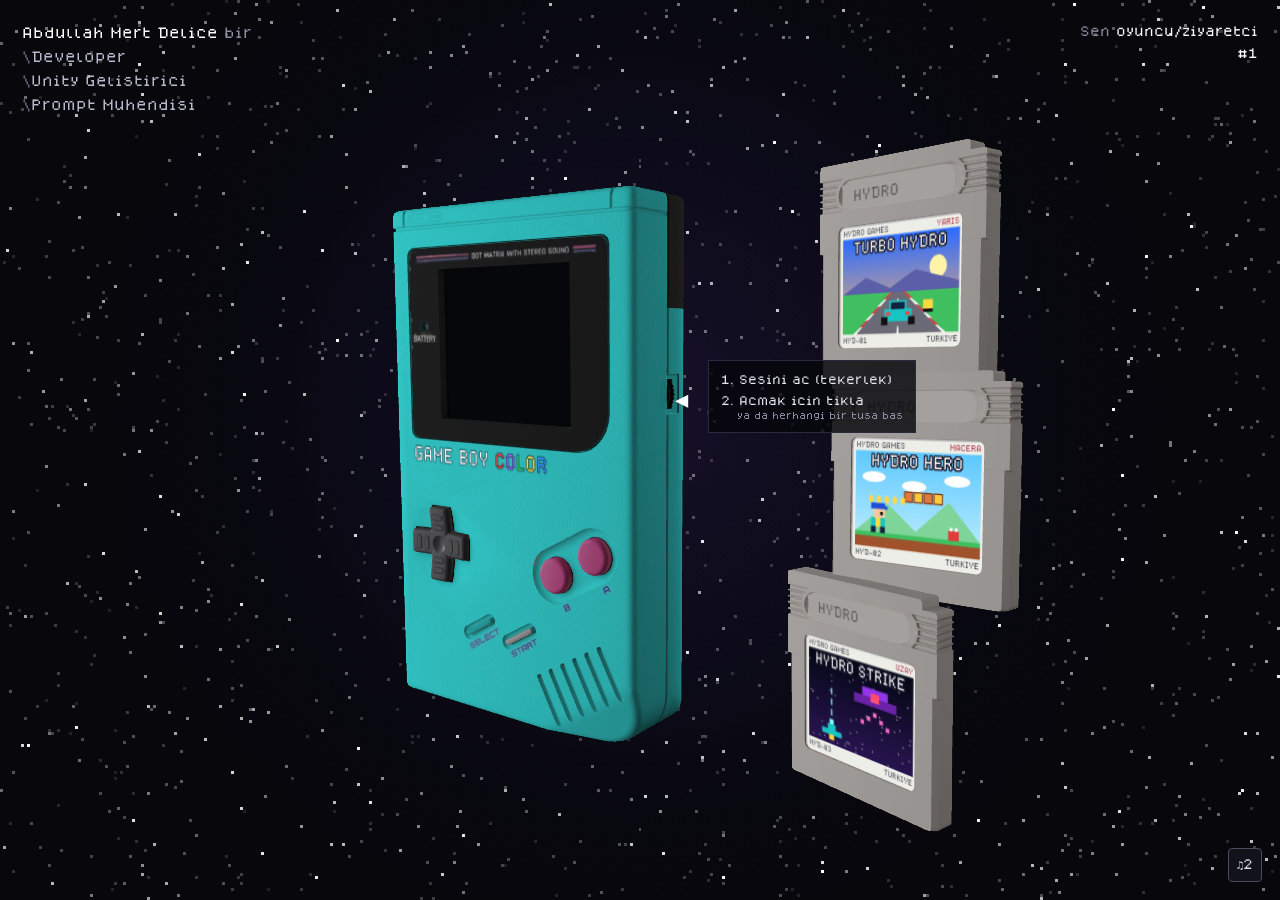
<file: index.html>
<!DOCTYPE html>
<html lang="tr">
<head>
<meta charset="utf-8">
<meta name="viewport" content="width=device-width,initial-scale=1">
<title>Abdullah Mert Delice · Developer · Unity · Prompt</title>
<meta name="theme-color" content="#07070c">
<style>
@font-face{font-family:Dogica;src:url(fonts/dogicapixel.ttf) format('truetype');font-display:block}
*{box-sizing:border-box}
html,body{margin:0;height:100%;overflow:hidden;background:#07070c;color:#cfcfe0;font-family:Dogica,monospace;-webkit-user-select:none;user-select:none}
#bg,#gl{position:fixed;inset:0;width:100%;height:100%;display:block}
#bg{image-rendering:pixelated;z-index:0}
#gl{touch-action:none;cursor:grab;z-index:2}
#gl.drag{cursor:grabbing}
#gl.hot{cursor:pointer}
.intro{position:fixed;left:22px;top:20px;font-size:12px;line-height:2;color:#8c8ca3;z-index:3;pointer-events:none}
.intro b{color:#fff;font-weight:normal}
.intro .r{display:block;color:#b9b9cc}
.intro .r:before{content:"\\";color:#6b6b80}
.visitor{position:fixed;right:22px;top:20px;font-size:11px;line-height:2;text-align:right;color:#8c8ca3;z-index:3;pointer-events:none}
.visitor span{color:#fff}
.panel{position:fixed;top:40%;font-size:9px;line-height:1.6;color:#8c8ca3;z-index:3;width:200px;pointer-events:none;opacity:0;transition:opacity .8s .6s}
body.on .panel{opacity:1}
.panel h3{font-size:10px;color:#e6e6f0;margin:0 0 12px;font-weight:normal;letter-spacing:1px}
.panel.left{left:6%}
.panel.right{left:60%}
.keys{display:grid;grid-template-columns:repeat(3,26px);gap:4px;margin-bottom:10px}
.k{display:inline-grid;place-items:center;min-width:26px;height:26px;padding:0 6px;border:1px solid #4a4a5c;border-radius:3px;background:#12121a;color:#e6e6f0;font-size:9px}
.row{display:flex;align-items:center;gap:6px;margin:6px 0}
.row .lab{width:54px;color:#e6e6f0}
.panel p{margin:10px 0 0;color:#77778c}
#sound{position:fixed;right:18px;bottom:18px;width:34px;height:34px;border:1px solid #4a4a5c;border-radius:4px;background:#12121a;color:#e6e6f0;font:11px Dogica,monospace;cursor:pointer;z-index:4}
#hint{position:fixed;z-index:4;font-size:10px;line-height:2.1;color:#e6e6f0;pointer-events:none;transition:opacity .4s;white-space:nowrap;background:rgba(7,7,12,.82);padding:8px 12px;border:1px solid #2a2a3e}
#hint small{display:block;color:#8c8ca3;font-size:8px;margin-top:-4px;padding-left:16px}
#hint .arrow{position:absolute;left:-34px;top:12px;font-size:22px;color:#fff;animation:nudge 1s ease-in-out infinite}
@keyframes nudge{50%{transform:translateX(-6px)}}
body.on #hint{opacity:0}
#load{position:fixed;inset:0;display:grid;place-items:center;font-size:12px;color:#7fd4ff;z-index:5;pointer-events:none}
@media (max-width:1100px){.panel{display:none}}
@media (max-width:700px){.intro{font-size:9px}.visitor{font-size:8px}#hint{font-size:8px;left:50%!important;top:auto!important;bottom:64px;transform:translateX(-50%)}#hint .arrow{display:none}}
</style>
</head>
<body>
<canvas id="bg"></canvas>
<canvas id="gl"></canvas>
<div id="load">YUKLENIYOR...</div>

<div class="intro"><b>Abdullah Mert Delice</b> bir<span class="r">Developer</span><span class="r">Unity Gelistirici</span><span class="r">Prompt Muhendisi</span></div>
<div class="visitor">Sen <span>oyuncu/ziyaretci</span><br><span id="vis">#1</span></div>
<div id="hint"><span class="arrow">&#9664;</span>1. Sesini ac (tekerlek)<br>2. Acmak icin tikla<small>ya da herhangi bir tusa bas</small></div>

<div class="panel left">
  <h3>HAREKET</h3>
  <div class="keys"><span></span><span class="k">&uarr;</span><span></span><span class="k">&larr;</span><span class="k">&darr;</span><span class="k">&rarr;</span></div>
  <div class="keys"><span></span><span class="k">W</span><span></span><span class="k">A</span><span class="k">S</span><span class="k">D</span></div>
  <p>Ya da Game Boy'daki tuslara tikla. Bos yere surukleyip konsolu dondur.</p>
</div>
<div class="panel right">
  <h3>TUSLAR</h3>
  <div class="row"><span class="lab">A</span><span class="k">P</span><span class="k">X</span><span class="k">Enter</span></div>
  <div class="row"><span class="lab">B</span><span class="k">L</span><span class="k">Z</span><span class="k">&#9003;</span></div>
  <div class="row"><span class="lab">START</span><span class="k">Space</span></div>
  <div class="row"><span class="lab">SELECT</span><span class="k">Shift</span></div>
  <p>Sagdaki kasete tikla: arkadaki yuvaya takilir. Tekrar tikla: cikar.</p>
</div>
<button id="sound" title="Ses seviyesi">&#9835;3</button>

<script src="assets/data.js"></script>
<script src="assets/pixelart.js"></script>
<script src="js/audio.js"></script>
<script src="js/games.js"></script>
<script src="js/models.js"></script>
<script>
(() => {
const D = window.HYDRO, AU = window.HydroAudio, GAMES = window.HydroGames;

// =================== ziyaretci + ses seviyesi ===================
try { const n = (parseInt(localStorage.getItem('hydro-visits') || '0', 10) || 0) + 1; localStorage.setItem('hydro-visits', n); document.getElementById('vis').textContent = '#' + n.toLocaleString('tr-TR'); } catch (e) {}
const sb = document.getElementById('sound');
const paintVol = () => { sb.innerHTML = AU.level ? '&#9835;' + AU.level : '&#215;'; };
paintVol();
let volumeAngle = AU.level * 40 * Math.PI / 180, volToast = 0;
function bumpVolume() { AU.ensure(); AU.setLevel(AU.level + 1); paintVol(); volumeAngle = AU.level * 40 * Math.PI / 180; volToast = 1.4; AU.tone(660 + AU.level * 110, .08, 'square', .06); }
sb.onclick = bumpVolume;
const beep = (f = 660, d = .05, type = 'square', vol = .04) => AU.tone(f, d, type, vol);

// =================== arka plan: yildizlar ===================
const bg = document.getElementById('bg'), bx = bg.getContext('2d');
const PX = 3; let BW, BH, stars = [];
function sizeBg() {
  BW = Math.ceil(innerWidth / PX); BH = Math.ceil(innerHeight / PX); bg.width = BW; bg.height = BH;
  stars = Array.from({ length: Math.floor(BW * BH / 70) }, () => ({ x: Math.random() * BW | 0, y: Math.random() * BH | 0, p: Math.random() * 6, b: Math.random() }));
}
function drawBg(t) {
  bx.fillStyle = '#07070c'; bx.fillRect(0, 0, BW, BH);
  const gr = bx.createRadialGradient(BW * .5, BH * .45, 0, BW * .5, BH * .45, BW * .45);
  gr.addColorStop(0, 'rgba(60,40,110,.30)'); gr.addColorStop(.5, 'rgba(40,30,90,.15)'); gr.addColorStop(1, 'rgba(0,0,0,0)'); bx.fillStyle = gr; bx.fillRect(0, 0, BW, BH);
  for (const s of stars) { const a = .3 + .7 * Math.max(0, Math.sin(t * 1.4 + s.p)); bx.fillStyle = `rgba(255,255,255,${a * (.35 + s.b * .65)})`; bx.fillRect(s.x, s.y, 1, 1); }
}
sizeBg();

// =================== 160x144 ekran ===================
const SW = 160, SH = 144;
const scr = document.createElement('canvas'); scr.width = SW; scr.height = SH;
const g = scr.getContext('2d');
const F8 = '8px Dogica, monospace', F16 = '16px Dogica, monospace';
function txt(s, x, y, c = '#fff', f = F8, sh = null) { g.font = f; g.textBaseline = 'alphabetic'; y += Math.round(parseInt(f, 10) * .875); if (sh) { g.fillStyle = sh; g.fillText(s, x + 1, y + 1); } g.fillStyle = c; g.fillText(s, x, y); }
function ctxt(s, y, c, f = F8, sh = null) { g.font = f; txt(s, Math.round((SW - g.measureText(s).width) / 2), y, c, f, sh); }
function box(x, y, w, h, c) { g.fillStyle = c; g.fillRect(x, y, w, h); }
function wrap(s, n) { const o = []; s.split('\n').forEach(par => { let l = ''; par.split(' ').forEach(w => { if ((l + ' ' + w).trim().length > n) { o.push(l); l = w; } else l = (l + ' ' + w).trim(); }); o.push(l); }); return o; }

const MENU = [
  { t: 'PROJELER', go: () => openList('projects') },
  { t: 'YETENEKLER', go: () => openList('skills') },
  { t: 'HAKKIMDA', go: () => leave('hakkimda.html') },
  { t: 'KASETLER', go: () => { state = 'carts'; beep(880, .05); } }
];
const INTRO = 'ABDULLAH BIR YAZILIM GELISTIRICISI, UNITY OYUN GELISTIRICISI VE PROMPT MUHENDISI.\n\nISTE CALISMALARI';
const TYPE_SPEED = 20;
let power = false, state = 'off', sel = 0, list = null, idx = 0, t0 = 0, now = 0, flash = 0, msg = null, msgT = 0, titleT = 0;
let game = null; // takili kasetin anahtari
const held = {}, hits = new Set();

function openList(k) { list = k; idx = 0; state = 'list'; beep(880, .05); }
let leaveFrom = 'title';
function leave(url) { leaveFrom = state; flash = 1; beep(1046, .12); state = 'leaving'; setTimeout(() => { location.href = url; }, 420); }
function toast(s) { msg = s; msgT = 1.6; }

// ---- acilis: beyaz ekran logo -> gri -> siyah -> daktilo -> gece sahnesi ----
const LOGO_COLS = ['#ff3b3b', '#ffb000', '#29c76f', '#2f8cff', '#a65bff'];
function drawBootLogo(el, sub) {
  // 0-.35 siyahtan beyaza, logo harfleri ustten tek tek iner
  const fade = Math.min(1, el / .35);
  box(0, 0, SW, SH, `rgb(${Math.round(255 * fade)},${Math.round(255 * fade)},${Math.round(255 * fade)})`);
  const L = 'HYDRO'; g.font = F16; let x = Math.round((SW - g.measureText(L).width) / 2);
  for (let i = 0; i < L.length; i++) {
    const tt = el - .35 - i * .12, y = tt <= 0 ? -20 : Math.min(52, -20 + tt * 260);
    if (tt > 0) txt(L[i], x, y, LOGO_COLS[i], F16, null);
    g.font = F16; x += g.measureText(L[i]).width;
  }
  if (el > 1.2) ctxt(sub, 82, '#7a7a86');
  if (el > 1.25 && el < 1.27 + 1 / 60) { AU.tone(1318, .12, 'square', .06); AU.tone(2093, .5, 'square', .05, .1); }
}
function drawBoot() {
  const el = now - t0;
  if (el < 2.4) { drawBootLogo(el, 'ABDULLAH M. DELICE'); return; }
  if (el < 3.0) { const k = (el - 2.4) / .6, c = Math.round(255 * (1 - k) * (k < .5 ? 1 : 1)); box(0, 0, SW, SH, k < .5 ? '#9a9a9a' : '#000'); if (k < .5) { box(0, 0, SW, SH, `rgba(255,255,255,${1 - k * 2})`); } return; }
  box(0, 0, SW, SH, '#000');
  const te = el - 3.0, typed = Math.min(INTRO.length, Math.floor(te * TYPE_SPEED));
  let shown = INTRO.slice(0, typed);
  if (typed >= INTRO.length) shown += '.'.repeat(Math.min(3, Math.floor((te - INTRO.length / TYPE_SPEED) * 3)));
  const lines = wrap(shown, 17);
  lines.forEach((l, i) => txt(l, 10, 22 + i * 11, '#ffffff'));
  if (typed < INTRO.length && typed % 2 === 1 && Math.random() < .5) AU.tone(1500 + Math.random() * 200, .015, 'square', .012);
  if (te > INTRO.length / TYPE_SPEED + 1.6) { state = 'title'; sel = 0; titleT = 0; AU.play('menu'); }
}
function drawTitle(dt) {
  titleT += dt;
  for (let y = 0; y < 54; y++) box(0, y, SW, 1, y < 27 ? '#070a24' : '#0b1033');
  for (let i = 0; i < 24; i++) { if (Math.sin(now * 2 + i) > -.2) box((i * 53) % 160, (i * 29) % 52, 1, 1, '#fff'); }
  g.drawImage(PixelArt.renderArt('title', now), 0, 54);
  if (titleT < 1) box(0, 0, SW, SH, `rgba(0,0,0,${1 - titleT})`);
  if (titleT > .9) {
    const k = Math.min(1, (titleT - .9) * 3);
    g.globalAlpha = k;
    ctxt('THE WEBSITE OF', 4, '#ffd166', F8, '#3a1d6b');
    const L = 'HYDRO', cols = ['#ff4d6d', '#ffd93d', '#6bdb6b', '#4dabf7', '#c77dff'];
    g.font = F16; let x = Math.round((SW - g.measureText(L).width) / 2);
    for (let i = 0; i < L.length; i++) { txt(L[i], x, 17 + Math.round(Math.sin(now * 3 + i) * 1.5), cols[i], F16, '#1a0a3a'); g.font = F16; x += g.measureText(L[i]).width; }
    g.globalAlpha = 1;
    if (titleT < 1.05) box(0, 0, SW, SH, 'rgba(255,255,255,.6)');
  }
  if (titleT > 1.4) {
    box(40, 62, 90, MENU.length * 12 + 6, 'rgba(5,8,30,.72)');
    MENU.forEach((m, i) => { const y = 66 + i * 12; if (i === sel && Math.floor(now * 4) % 2) txt('>', 44, y, '#ffd166'); txt(m.t, 54, y, i === sel ? '#ffffff' : '#9fb4ff'); });
    ctxt('(C) 2026 HYDRO', 134, '#bfe6ff', F8, '#000');
  }
}
function drawList() {
  const items = D[list], it = items[idx];
  box(0, 0, SW, SH, '#000');
  g.drawImage(PixelArt.renderArt(it.art, now), 0, 0);
  if (Math.floor(now * 2.5) % 2) { box(1, 38, 9, 12, 'rgba(0,0,0,.55)'); txt('<', 2, 40, '#fff'); box(150, 38, 9, 12, 'rgba(0,0,0,.55)'); txt('>', 151, 40, '#fff'); }
  items.forEach((_, i) => box(SW - 6 - (items.length - i) * 5, 84, 4, 3, i === idx ? '#fff' : '#555a77'));
  box(0, 90, SW, 54, '#0b0d22'); box(0, 90, SW, 13, '#1d2a6b'); box(0, 102, SW, 1, '#6c8cff');
  txt(it.title, 4, 93, '#fff');
  wrap(it.short, 19).slice(0, 2).forEach((l, i) => txt(l, 4, 107 + i * 11, '#cfd6ff'));
  const canOpen = list === 'skills' || it.url;
  txt(list === 'projects' ? 'PROJE' : 'YETENEK', 4, 133, '#6c8cff');
  txt('A', 72, 133, canOpen ? '#6bdb6b' : '#555'); txt(canOpen ? 'AC' : '--', 81, 133, '#fff');
  txt('B', 108, 133, '#ff4d6d'); txt('GERI', 117, 133, '#fff');
}
function drawCarts() {
  box(0, 0, SW, SH, '#0b1033'); box(0, 0, SW, 14, '#1d2a6b'); txt('KASETLER', 4, 3, '#fff');
  ['Konsolun sagindaki', 'kasetlerden birine', 'tikla. Kaset arkadaki', 'yuvaya takilir ve', 'oyun baslar.'].forEach((l, i) => txt(l, 6, 22 + i * 12, '#cfd6ff'));
  [['TURBO', '#ff4d6d'], ['HERO', '#3fbf5f'], ['STRIKE', '#9775fa']].forEach(([n, c], i) => { box(6 + i * 50, 92, 48, 28, c); box(10 + i * 50, 96, 40, 12, '#eee'); txt(n, 8 + i * 50, 110, '#fff', F8, '#000'); });
  txt('B: GERI', 4, 133, '#6c8cff');
}
// ---- kaset oyunu: acilis logosu -> baslik -> oyun ----
function drawGame(dt) {
  const G = GAMES[game], el = now - t0;
  if (state === 'gboot') {
    drawBootLogo(el, 'HYDRO GAMES');
    if (el > 2.2) { state = 'gtitle'; t0 = now; AU.play(G.music); }
    return;
  }
  if (state === 'gtitle') {
    G.draw(g, { held: {}, hit: new Set() });
    box(0, 0, SW, SH, 'rgba(0,0,10,.6)');
    const y = Math.min(36, -20 + el * 90);
    const parts = G.name.split(' ');
    parts.forEach((p, i) => ctxt(p, y + i * 18, G.color, F16, '#000'));
    ctxt(G.help, 84, '#cfd6ff', F8, '#000');
    if (el > 1 && Math.floor(now * 2) % 2) ctxt('PRESS START', 106, '#fff', F8, '#000');
    ctxt('(C) HYDRO GAMES', 130, '#9fb4ff', F8, '#000');
    return;
  }
  const I = { held, hit: hits };
  G.update(dt, I); G.draw(g, I);
}

function drawScreen(dt) {
  if (!power) { box(0, 0, SW, SH, '#05070a'); return; }
  if (game) drawGame(dt);
  else if (state === 'boot') drawBoot();
  else if (state === 'title' || (state === 'leaving' && leaveFrom === 'title')) drawTitle(dt);
  else if (state === 'list' || (state === 'leaving' && leaveFrom === 'list')) drawList();
  else if (state === 'carts') drawCarts();
  if (volToast > 0) { volToast -= dt; box(30, 118, 100, 18, '#000'); txt('SES', 36, 123, '#fff'); for (let i = 0; i < 3; i++) box(70 + i * 16, 122, 12, 9, i < AU.level ? '#6bdb6b' : '#333'); }
  if (msg) { box(10, 60, 140, 24, '#000'); box(11, 61, 138, 22, '#7a1f4a'); ctxt(msg, 68, '#fff'); msgT -= dt; if (msgT <= 0) msg = null; }
  if (flash > 0) { box(0, 0, SW, SH, `rgba(255,255,255,${flash})`); flash = Math.max(0, flash - dt * 3); }
}

// =================== girdi ===================
function setPower(on) {
  power = on;
  document.body.classList.toggle('on', on);
  AU.ensure();
  AU.tone(on ? 220 : 140, .12, 'triangle', .1);
  if (on) { t0 = now; if (game) { state = 'gboot'; GAMES[game].reset(); } else state = 'boot'; AU.play(null); }
  else { state = 'off'; AU.play(null); }
  camPreset();
}
function press(k) {
  AU.ensure();
  if (k === 'power') { setPower(!power); return; }
  if (!power) { setPower(true); return; }
  if (game) {
    if (state === 'gboot') return;
    if (state === 'gtitle') { if (k === 'start' || k === 'a') { state = 'play'; GAMES[game].reset(); AU.tone(988, .08); AU.tone(1318, .2, 'square', .05, .08); AU.play(GAMES[game].music); } return; }
    hits.add(k); return;
  }
  if (k === 'select') { beep(700, .03); return; }
  if (state === 'boot') { if (k === 'a' || k === 'start') { t0 = now - 99; } return; }
  if (state === 'leaving') return;
  if (state === 'title') {
    if (titleT < 1.4) { titleT = 1.4; return; }
    if (k === 'up') { sel = (sel + MENU.length - 1) % MENU.length; beep(600, .03); }
    if (k === 'down') { sel = (sel + 1) % MENU.length; beep(600, .03); }
    if (k === 'a' || k === 'start') MENU[sel].go();
    return;
  }
  if (state === 'list') {
    const items = D[list], n = items.length;
    if (k === 'left' || k === 'up') { idx = (idx + n - 1) % n; beep(600, .03); }
    if (k === 'right' || k === 'down') { idx = (idx + 1) % n; beep(600, .03); }
    if (k === 'a' || k === 'start') {
      const it = items[idx];
      if (list === 'projects') { if (it.url) { beep(1046, .1); flash = .8; window.open(it.url, '_blank', 'noopener'); } else { toast('YAKINDA!'); beep(300, .1); } }
      else leave(it.page);
    }
    if (k === 'b') { state = 'title'; beep(440, .05); }
    return;
  }
  if (state === 'carts' && k === 'b') { state = 'title'; beep(440, .05); }
}
const KEYS = { ArrowUp: 'up', KeyW: 'up', ArrowDown: 'down', KeyS: 'down', ArrowLeft: 'left', KeyA: 'left', ArrowRight: 'right', KeyD: 'right',
  KeyP: 'a', Enter: 'a', KeyX: 'a', KeyL: 'b', Backspace: 'b', KeyZ: 'b', Escape: 'b', Space: 'start', ShiftLeft: 'select', ShiftRight: 'select' };
addEventListener('keydown', e => {
  const k = KEYS[e.code];
  if (!k) { if (!power && !e.metaKey && !e.ctrlKey) setPower(true); return; }
  e.preventDefault();
  held[k] = true;
  if (e.repeat) return;
  press(k);
});
addEventListener('keyup', e => { const k = KEYS[e.code]; if (k) held[k] = false; });

// =================== WebGL: GLB yukleyici + cizici ===================
const cvs = document.getElementById('gl');
const gl = cvs.getContext('webgl', { antialias: true, alpha: true, premultipliedAlpha: false });
if (!gl) { document.getElementById('load').textContent = 'TARAYICIN WEBGL DESTEKLEMIYOR'; return; }

// ---- kucuk matris kutuphanesi (sutun oncelikli) ----
const M = {
  id: () => new Float32Array([1, 0, 0, 0, 0, 1, 0, 0, 0, 0, 1, 0, 0, 0, 0, 1]),
  mul(a, b) { const o = new Float32Array(16); for (let c = 0; c < 4; c++) for (let r = 0; r < 4; r++) { let s = 0; for (let k = 0; k < 4; k++) s += a[k * 4 + r] * b[c * 4 + k]; o[c * 4 + r] = s; } return o; },
  t(x, y, z) { const m = M.id(); m[12] = x; m[13] = y; m[14] = z; return m; },
  rx(a) { const c = Math.cos(a), s = Math.sin(a), m = M.id(); m[5] = c; m[6] = s; m[9] = -s; m[10] = c; return m; },
  ry(a) { const c = Math.cos(a), s = Math.sin(a), m = M.id(); m[0] = c; m[2] = -s; m[8] = s; m[10] = c; return m; },
  rz(a) { const c = Math.cos(a), s = Math.sin(a), m = M.id(); m[0] = c; m[1] = s; m[4] = -s; m[5] = c; return m; },
  euler(x, y, z) { return M.mul(M.mul(M.rx(x), M.ry(y)), M.rz(z)); }, // three.js XYZ sirasi
  persp(fov, asp, n, f) { const t = 1 / Math.tan(fov / 2), m = new Float32Array(16); m[0] = t / asp; m[5] = t; m[10] = (f + n) / (n - f); m[11] = -1; m[14] = 2 * f * n / (n - f); return m; },
  look(e, c, u) {
    let zx = e[0] - c[0], zy = e[1] - c[1], zz = e[2] - c[2]; let l = Math.hypot(zx, zy, zz); zx /= l; zy /= l; zz /= l;
    let xx = u[1] * zz - u[2] * zy, xy = u[2] * zx - u[0] * zz, xz = u[0] * zy - u[1] * zx; l = Math.hypot(xx, xy, xz); xx /= l; xy /= l; xz /= l;
    const yx = zy * xz - zz * xy, yy = zz * xx - zx * xz, yz = zx * xy - zy * xx;
    return new Float32Array([xx, yx, zx, 0, xy, yy, zy, 0, xz, yz, zz, 0, -(xx * e[0] + xy * e[1] + xz * e[2]), -(yx * e[0] + yy * e[1] + yz * e[2]), -(zx * e[0] + zy * e[1] + zz * e[2]), 1]);
  }
};

function b64(s) { const b = atob(s), u = new Uint8Array(b.length); for (let i = 0; i < b.length; i++) u[i] = b.charCodeAt(i); return u.buffer; }
function parseGLB(buf) {
  const dv = new DataView(buf), jl = dv.getUint32(12, true);
  const json = JSON.parse(new TextDecoder().decode(new Uint8Array(buf, 20, jl)));
  const binStart = 20 + jl + 8;
  const acc = i => { const a = json.accessors[i], bv = json.bufferViews[a.bufferView], off = binStart + (bv.byteOffset || 0) + (a.byteOffset || 0);
    const n = { SCALAR: 1, VEC2: 2, VEC3: 3, VEC4: 4 }[a.type] * a.count;
    return a.componentType === 5126 ? new Float32Array(buf, off, n) : a.componentType === 5123 ? new Uint16Array(buf, off, n) : new Uint32Array(buf, off, n); };
  return json.nodes.map(nd => {
    const p = json.meshes[nd.mesh].primitives[0];
    const pos = acc(p.attributes.POSITION), uv = acc(p.attributes.TEXCOORD_0), idx = acc(p.indices);
    let mn = [1e9, 1e9, 1e9], mx = [-1e9, -1e9, -1e9];
    for (let i = 0; i < pos.length; i += 3) for (let k = 0; k < 3; k++) { mn[k] = Math.min(mn[k], pos[i + k]); mx[k] = Math.max(mx[k], pos[i + k]); }
    return { name: nd.name, t: nd.translation || [0, 0, 0], pos, uv, idx, min: mn, max: mx };
  });
}
function upload(part) {
  const mk = (d, tgt) => { const b = gl.createBuffer(); gl.bindBuffer(tgt, b); gl.bufferData(tgt, d, gl.STATIC_DRAW); return b; };
  part.vb = mk(part.pos, gl.ARRAY_BUFFER); part.ub = mk(part.uv, gl.ARRAY_BUFFER); part.ib = mk(part.idx, gl.ELEMENT_ARRAY_BUFFER);
  part.n = part.idx.length; part.itype = part.idx instanceof Uint32Array ? gl.UNSIGNED_INT : gl.UNSIGNED_SHORT;
  if (part.itype === gl.UNSIGNED_INT) gl.getExtension('OES_element_index_uint');
}

const VS = 'attribute vec3 p; attribute vec2 uv; uniform mat4 mvp; varying vec2 v; void main(){ v = uv; gl_Position = mvp * vec4(p, 1.0); }';
const FS = `precision mediump float; varying vec2 v; uniform sampler2D tex; uniform sampler2D tex2; uniform int mode; uniform vec4 tint; uniform vec3 pick;
void main(){
  if (mode == 2) { gl_FragColor = vec4(pick, 1.0); return; }
  vec3 c = texture2D(tex, v).rgb;
  if (mode == 1) { vec4 s = texture2D(tex2, v); c = mix(c, s.rgb, s.a); }
  c = mix(c, tint.rgb, tint.a);
  gl_FragColor = vec4(c, 1.0);
}`;
function shader(type, src) { const s = gl.createShader(type); gl.shaderSource(s, src); gl.compileShader(s); if (!gl.getShaderParameter(s, gl.COMPILE_STATUS)) throw gl.getShaderInfoLog(s); return s; }
const prog = gl.createProgram();
gl.attachShader(prog, shader(gl.VERTEX_SHADER, VS)); gl.attachShader(prog, shader(gl.FRAGMENT_SHADER, FS)); gl.linkProgram(prog); gl.useProgram(prog);
const L = { p: gl.getAttribLocation(prog, 'p'), uv: gl.getAttribLocation(prog, 'uv'), mvp: gl.getUniformLocation(prog, 'mvp'), tex: gl.getUniformLocation(prog, 'tex'),
  tex2: gl.getUniformLocation(prog, 'tex2'), mode: gl.getUniformLocation(prog, 'mode'), tint: gl.getUniformLocation(prog, 'tint'), pick: gl.getUniformLocation(prog, 'pick') };
gl.uniform1i(L.tex, 0); gl.uniform1i(L.tex2, 1);
gl.enable(gl.DEPTH_TEST);

const pending = [];
function texture(src, nearest = false) {
  const t = gl.createTexture();
  gl.bindTexture(gl.TEXTURE_2D, t);
  gl.texImage2D(gl.TEXTURE_2D, 0, gl.RGBA, 1, 1, 0, gl.RGBA, gl.UNSIGNED_BYTE, new Uint8Array([128, 128, 128, 255]));
  if (typeof src === 'string') {
    pending.push(new Promise(res => { const im = new Image(); im.onload = () => {
      gl.bindTexture(gl.TEXTURE_2D, t); gl.texImage2D(gl.TEXTURE_2D, 0, gl.RGBA, gl.RGBA, gl.UNSIGNED_BYTE, im);
      gl.generateMipmap(gl.TEXTURE_2D); gl.texParameteri(gl.TEXTURE_2D, gl.TEXTURE_MIN_FILTER, gl.LINEAR_MIPMAP_LINEAR); gl.texParameteri(gl.TEXTURE_2D, gl.TEXTURE_MAG_FILTER, gl.LINEAR); res(); };
      im.onerror = res; im.src = src; }));
  } else {
    gl.texParameteri(gl.TEXTURE_2D, gl.TEXTURE_MIN_FILTER, gl.NEAREST); gl.texParameteri(gl.TEXTURE_2D, gl.TEXTURE_MAG_FILTER, gl.NEAREST);
    gl.texParameteri(gl.TEXTURE_2D, gl.TEXTURE_WRAP_S, gl.CLAMP_TO_EDGE); gl.texParameteri(gl.TEXTURE_2D, gl.TEXTURE_WRAP_T, gl.CLAMP_TO_EDGE);
  }
  return t;
}
const TX = {
  body: texture('textures/body.jpg'), pocket: texture('textures/baked-cartridge-pocket.jpg'), pocketFull: texture('textures/baked-cartridge-pocket-with-cartridge.jpg'),
  power: texture('textures/baked-power-indicator.jpg'), shadow: texture('textures/baked-screen-shadow.png'),
  race: texture('textures/cart-race.jpg'), plat: texture('textures/cart-plat.jpg'), shoot: texture('textures/cart-shoot.jpg'),
  screen: texture(null, true)
};



// ---- sahne nesneleri ----
const parts = parseGLB(b64(window.GLB_GAMEBOY)); parts.forEach(upload);
const P = {}; parts.forEach(p => P[p.name] = p);
const cartMesh = parseGLB(b64(window.GLB_CART))[0]; upload(cartMesh);

const BTN = { 'button-a': 'a', 'button-b': 'b', 'button-start': 'start', 'button-select': 'select', 'button-cross-up': 'up', 'button-cross-down': 'down', 'button-cross-left': 'left', 'button-cross-right': 'right' };
const TRAVEL = { a: .055, b: .055, start: .039, select: .039 };
const depth = {}, pointerHeld = {};
let powerSlide = 0, volAngleNow = volumeAngle;

// Kasetler: sagda suzulur; tiklaninca yukari kalkar, arkaya gecer ve ustten yuvaya iner
const V = (x, y, z) => [x, y, z], DEG = Math.PI / 180;
const INSERT = { middle: V(2.6, 3.4, 1.2), before: V(0, 2.8, -.28), slot: V(0, 1.03, -.28) };
const EJECT = { before: V(0, 2.8, -.28), middle: V(2.2, 3.4, -.3) };
let FLOAT_SCALE = .82;
const NARROW_HOME = [V(-1.15, -2.75, .3), V(0, -2.8, .4), V(1.15, -2.75, .3)];
const carts = [
  { game: 'race', home: V(2.55, 1.3, -.45), hr: V(0, -14 * DEG, 0), amp: .04, spd: .5 },
  { game: 'plat', home: V(2.75, .05, -.3), hr: V(-3 * DEG, -10 * DEG, 0), amp: .03, spd: .4 },
  { game: 'shoot', home: V(2.5, -1.2, -.15), hr: V(0, -18 * DEG, 0), amp: .05, spd: .3 }
].map((c, i) => Object.assign(c, { wide: c.home.slice(), pos: c.home.slice(), rot: c.hr.slice(), sc: FLOAT_SCALE, t: i * 2, anim: null, st: 'float' }));
let inserted = null;
const ease = t => t < .5 ? 2 * t * t : 1 - Math.pow(-2 * t + 2, 2) / 2;
function animate(c, steps, done) { c.anim = { steps, i: 0, t: 0, from: c.pos.slice(), fr: c.rot.slice(), fs: c.sc, done }; }
function toggleCart(c) {
  AU.ensure();
  if (carts.some(x => x.anim)) return;
  if (inserted === c) { eject(c); return; }
  if (inserted) { eject(inserted, () => insert(c)); return; }
  insert(c);
}
function insert(c) {
  inserted = c; c.st = 'move'; AU.tone(400, .08, 'square', .05);
  if (power) setPower(false);
  const r = V(0, Math.PI, 0);
  animate(c, [{ to: INSERT.middle, r, s: 1, d: 500 }, { to: INSERT.before, r, s: 1, d: 450 }, { to: INSERT.slot, r, s: 1, d: 380 }], () => {
    c.st = 'in'; AU.noise(.06, .2, 0, null, 300); AU.tone(160, .1, 'square', .08);
    game = c.game;
    setTimeout(() => setPower(true), 350);
  });
}
function eject(c, then) {
  c.st = 'move'; if (power) setPower(false); game = null; AU.noise(.05, .15, 0, null, 400); AU.tone(240, .08, 'square', .06);
  animate(c, [{ to: EJECT.before, r: null, s: 1, d: 380 }, { to: EJECT.middle, r: c.hr, s: FLOAT_SCALE, d: 450 }, { to: c.home, r: c.hr, s: FLOAT_SCALE, d: 450 }], () => {
    c.st = 'float'; inserted = null; if (then) then(); else setTimeout(() => { if (!power) setPower(true); }, 250);
  });
}
function updateCarts(dt) {
  for (const c of carts) {
    if (c.anim) {
      const a = c.anim, s = a.steps[a.i]; a.t += dt * 1000; const k = ease(Math.min(1, a.t / s.d));
      for (let j = 0; j < 3; j++) { c.pos[j] = a.from[j] + (s.to[j] - a.from[j]) * k; if (s.r) c.rot[j] = a.fr[j] + (s.r[j] - a.fr[j]) * k; }
      c.sc = a.fs + (s.s - a.fs) * k;
      if (a.t >= s.d) { a.i++; a.t = 0; a.from = c.pos.slice(); a.fr = c.rot.slice(); a.fs = c.sc; if (a.i >= a.steps.length) { c.anim = null; a.done && a.done(); } }
    } else if (c.st === 'float') {
      c.t += dt; c.pos[1] = c.home[1] + Math.sin(c.t * c.spd * 3) * c.amp; c.rot[2] = Math.sin(c.t * c.spd * 1.5) * .04;
    }
  }
}

// ---- kamera: kapaliyken capraz, acilinca onden yakin plan ----
const cam = { yaw: .62, pitch: .12, dist: 7, target: [.9, .15, 0], tyaw: .62, tpitch: .12, tdist: 7, ttarget: [.9, .15, 0] };
function camPreset() {
  const asp = innerWidth / innerHeight, t = Math.tan(25 * DEG);
  const narrow = asp < 1;
  FLOAT_SCALE = narrow ? .6 : .82;
  carts.forEach((c, i) => {
    if (c.st === 'float' && !c.anim) c.sc = FLOAT_SCALE;
    c.home = narrow ? NARROW_HOME[i].slice() : c.wide.slice();
    if (c.st === 'float' && !c.anim) { c.pos[0] = c.home[0]; c.pos[2] = c.home[2]; }
  });
  if (power) {
    cam.tyaw = 0; cam.tpitch = 0;
    if (!narrow) { cam.tdist = Math.max(3.7, 3.15 / (t * asp)); cam.ttarget = [.6, .45, 0]; }
    else { cam.tdist = Math.max(6, 1.75 / (t * asp)); cam.ttarget = [0, -.45, 0]; }
  } else {
    cam.tyaw = narrow ? .35 : .62; cam.tpitch = .12;
    cam.tdist = narrow ? Math.max(7, 1.9 / (t * asp)) : 6.6; cam.ttarget = narrow ? [0, -.4, 0] : [.9, .15, 0];
  }
}
let userCam = 0;
function eyePos() { const cp = Math.cos(cam.pitch); return [cam.target[0] + cam.dist * Math.sin(cam.yaw) * cp, cam.target[1] + cam.dist * Math.sin(cam.pitch), cam.target[2] + cam.dist * Math.cos(cam.yaw) * cp]; }
function viewProj() { return M.mul(M.persp(50 * DEG, cvs.width / cvs.height, .3, 70), M.look(eyePos(), cam.target, [0, 1, 0])); }
function toScreen(vp, p) { const x = vp[0] * p[0] + vp[4] * p[1] + vp[8] * p[2] + vp[12], y = vp[1] * p[0] + vp[5] * p[1] + vp[9] * p[2] + vp[13], w = vp[3] * p[0] + vp[7] * p[1] + vp[11] * p[2] + vp[15]; return [(x / w * .5 + .5) * innerWidth, (1 - (y / w * .5 + .5)) * innerHeight]; }

// ---- cizim ----
function drawPart(vp, part, model, tex, mode = 0, tint = [0, 0, 0, 0], pickId = 0) {
  gl.uniformMatrix4fv(L.mvp, false, M.mul(vp, model));
  gl.uniform1i(L.mode, mode); gl.uniform4fv(L.tint, tint); gl.uniform3f(L.pick, (pickId & 255) / 255, 0, 0);
  if (mode !== 2) { gl.activeTexture(gl.TEXTURE0); gl.bindTexture(gl.TEXTURE_2D, tex); }
  gl.bindBuffer(gl.ARRAY_BUFFER, part.vb); gl.enableVertexAttribArray(L.p); gl.vertexAttribPointer(L.p, 3, gl.FLOAT, false, 0, 0);
  gl.bindBuffer(gl.ARRAY_BUFFER, part.ub); gl.enableVertexAttribArray(L.uv); gl.vertexAttribPointer(L.uv, 2, gl.FLOAT, false, 0, 0);
  gl.bindBuffer(gl.ELEMENT_ARRAY_BUFFER, part.ib); gl.drawElements(gl.TRIANGLES, part.n, part.itype, 0);
}
const PICK = [];
const GOLD = [.95, .72, .22];
function sceneList() {
  const out = []; PICK.length = 1;
  const id = act => { PICK.push(act); return PICK.length - 1; };
  for (const name in BTN) { const k = BTN[name]; depth[k] = (depth[k] || 0) + (((held[k] || pointerHeld[k]) ? 1 : 0) - (depth[k] || 0)) * .4; }
  const rx = (-(depth.up || 0) + (depth.down || 0)) * 8 * DEG, ry = (-(depth.left || 0) + (depth.right || 0)) * 8 * DEG;
  const crossGlow = Math.max(depth.up || 0, depth.down || 0, depth.left || 0, depth.right || 0);
  for (const p of parts) {
    let m = M.t(...p.t), tex = TX.body, mode = 0, tint = [0, 0, 0, 0], act = null;
    const k = BTN[p.name];
    if (k) {
      act = { key: k };
      if (TRAVEL[k]) m = M.t(p.t[0], p.t[1], p.t[2] - TRAVEL[k] * depth[k]);
      else { m = M.mul(M.t(...p.t), M.mul(M.rx(rx), M.ry(ry))); tint = [...GOLD, .7 * crossGlow]; }
    }
    if (p.name === 'power-button') { m = M.t(p.t[0] + .114 * powerSlide, p.t[1], p.t[2]); act = { power: true }; }
    if (p.name === 'volume-control') { m = M.mul(M.t(...p.t), M.rz(volAngleNow)); act = { volume: true }; }
    if (p.name === 'power-indicator') { tex = TX.power; tint = [1, .1, .1, .85 * powerSlide]; }
    if (p.name === 'cartridge-pocket') tex = inserted && inserted.st === 'in' ? TX.pocketFull : TX.pocket;
    if (p.name === 'screen') { tex = TX.screen; mode = 1; act = { screen: true }; }
    out.push([p, m, tex, mode, tint, act ? id(act) : 0]);
  }
  for (const c of carts) {
    const S = M.id(); S[0] = S[5] = S[10] = c.sc;
    out.push([cartMesh, M.mul(M.mul(M.t(...c.pos), M.euler(...c.rot)), S), TX[c.game], 0, [0, 0, 0, 0], id({ cart: c })]);
  }
  return out;
}

// ---- secim (picking) ----
const fb = gl.createFramebuffer(), fbTex = gl.createTexture(), fbDepth = gl.createRenderbuffer();
let fbW = 0, fbH = 0;
function ensureFb() {
  if (fbW === cvs.width && fbH === cvs.height) return; fbW = cvs.width; fbH = cvs.height;
  gl.bindTexture(gl.TEXTURE_2D, fbTex); gl.texImage2D(gl.TEXTURE_2D, 0, gl.RGBA, fbW, fbH, 0, gl.RGBA, gl.UNSIGNED_BYTE, null);
  gl.texParameteri(gl.TEXTURE_2D, gl.TEXTURE_MIN_FILTER, gl.NEAREST);
  gl.bindRenderbuffer(gl.RENDERBUFFER, fbDepth); gl.renderbufferStorage(gl.RENDERBUFFER, gl.DEPTH_COMPONENT16, fbW, fbH);
  gl.bindFramebuffer(gl.FRAMEBUFFER, fb);
  gl.framebufferTexture2D(gl.FRAMEBUFFER, gl.COLOR_ATTACHMENT0, gl.TEXTURE_2D, fbTex, 0);
  gl.framebufferRenderbuffer(gl.FRAMEBUFFER, gl.DEPTH_ATTACHMENT, gl.RENDERBUFFER, fbDepth);
  gl.bindFramebuffer(gl.FRAMEBUFFER, null);
}
function pickAt(cx, cy) {
  ensureFb();
  const r = cvs.getBoundingClientRect(), x = Math.floor((cx - r.left) * cvs.width / r.width), y = Math.floor(cvs.height - (cy - r.top) * cvs.height / r.height);
  gl.bindFramebuffer(gl.FRAMEBUFFER, fb); gl.viewport(0, 0, fbW, fbH);
  gl.clearColor(0, 0, 0, 0); gl.clear(gl.COLOR_BUFFER_BIT | gl.DEPTH_BUFFER_BIT);
  const vp = viewProj();
  for (const [p, m, , , , pid] of sceneList()) drawPart(vp, p, m, null, 2, [0, 0, 0, 0], pid);
  const px = new Uint8Array(4); gl.readPixels(x, y, 1, 1, gl.RGBA, gl.UNSIGNED_BYTE, px);
  gl.bindFramebuffer(gl.FRAMEBUFFER, null);
  return px[3] ? PICK[px[0]] || 'body' : null;
}

// ---- fare / dokunma ----
let drag = null, idleAt = -99;
cvs.addEventListener('pointerdown', e => {
  AU.ensure();
  const act = pickAt(e.clientX, e.clientY);
  cvs.setPointerCapture(e.pointerId);
  if (act && act !== 'body') {
    if (act.key) { pointerHeld[act.key] = true; held[act.key] = true; press(act.key); drag = { key: act.key }; return; }
    if (act.power) { press('power'); return; }
    if (act.volume) { bumpVolume(); return; }
    if (act.cart) { toggleCart(act.cart); return; }
  }
  if (!power && act) { setPower(true); return; }
  drag = { x: e.clientX, y: e.clientY, yaw: cam.yaw, pitch: cam.pitch }; cvs.classList.add('drag');
});
cvs.addEventListener('pointermove', e => {
  if (drag && drag.x != null) { cam.yaw = drag.yaw - (e.clientX - drag.x) * .008; cam.pitch = Math.max(-1.2, Math.min(1.2, drag.pitch + (e.clientY - drag.y) * .006)); return; }
  if (!drag && e.pointerType === 'mouse') { const a = pickAt(e.clientX, e.clientY); cvs.classList.toggle('hot', !!a && (a !== 'body' || !power)); }
});
const up = () => { if (drag && drag.x != null) idleAt = now; if (drag && drag.key) { pointerHeld[drag.key] = false; held[drag.key] = false; } drag = null; cvs.classList.remove('drag'); };
cvs.addEventListener('pointerup', up); cvs.addEventListener('pointercancel', up);
cvs.addEventListener('wheel', e => { e.preventDefault(); cam.tdist = Math.max(2.4, Math.min(14, cam.tdist + e.deltaY * .004)); }, { passive: false });
cvs.addEventListener('dblclick', () => { idleAt = -99; camPreset(); });

function resize() {
  const dpr = Math.min(devicePixelRatio || 1, 2);
  cvs.width = Math.round(innerWidth * dpr); cvs.height = Math.round(innerHeight * dpr);
  sizeBg(); camPreset();
}
addEventListener('resize', resize); resize();
cam.yaw = cam.tyaw; cam.pitch = cam.tpitch; cam.dist = cam.tdist; cam.target = cam.ttarget.slice();

// ---- ana dongu ----
const hint = document.getElementById('hint');
let last = performance.now();
function frame(ms) {
  const dt = Math.min(.05, (ms - last) / 1000); last = ms; now += dt;
  drawBg(now);
  drawScreen(dt);
  hits.clear();
  gl.bindTexture(gl.TEXTURE_2D, TX.screen); gl.texImage2D(gl.TEXTURE_2D, 0, gl.RGBA, gl.RGBA, gl.UNSIGNED_BYTE, scr);
  powerSlide += ((power ? 1 : 0) - powerSlide) * .2;
  volAngleNow += (volumeAngle - volAngleNow) * .2;
  updateCarts(dt);
  const free = !(drag && drag.x != null) && now - idleAt > 3;
  const kk = .045;
  if (free) { cam.yaw += (cam.tyaw - cam.yaw) * kk; cam.pitch += (cam.tpitch - cam.pitch) * kk; }
  cam.dist += (cam.tdist - cam.dist) * kk;
  for (let j = 0; j < 3; j++) cam.target[j] += (cam.ttarget[j] - cam.target[j]) * kk;

  gl.viewport(0, 0, cvs.width, cvs.height);
  gl.clearColor(0, 0, 0, 0); gl.clear(gl.COLOR_BUFFER_BIT | gl.DEPTH_BUFFER_BIT);
  gl.activeTexture(gl.TEXTURE1); gl.bindTexture(gl.TEXTURE_2D, TX.shadow);
  const vp = viewProj();
  for (const [p, m, tex, mode, tint] of sceneList()) drawPart(vp, p, m, tex, mode, tint);
  // ipucu: ses tekerleginin yaninda
  if (!power) { const [hx, hy] = toScreen(vp, [P['volume-control'].t[0] + .12, P['volume-control'].t[1], P['volume-control'].t[2]]); hint.style.left = (hx + 44) + 'px'; hint.style.top = (hy - 34) + 'px'; }
  requestAnimationFrame(frame);
}
Promise.all(pending).then(() => {
  document.getElementById('load').style.display = 'none';
  requestAnimationFrame(frame);
  if (/[?&]menu=1/.test(location.search)) setTimeout(() => { setPower(true); state = 'title'; titleT = 1.4; AU.play('menu'); }, 100);
});
})();
</script>
</body>
</html>
</file>
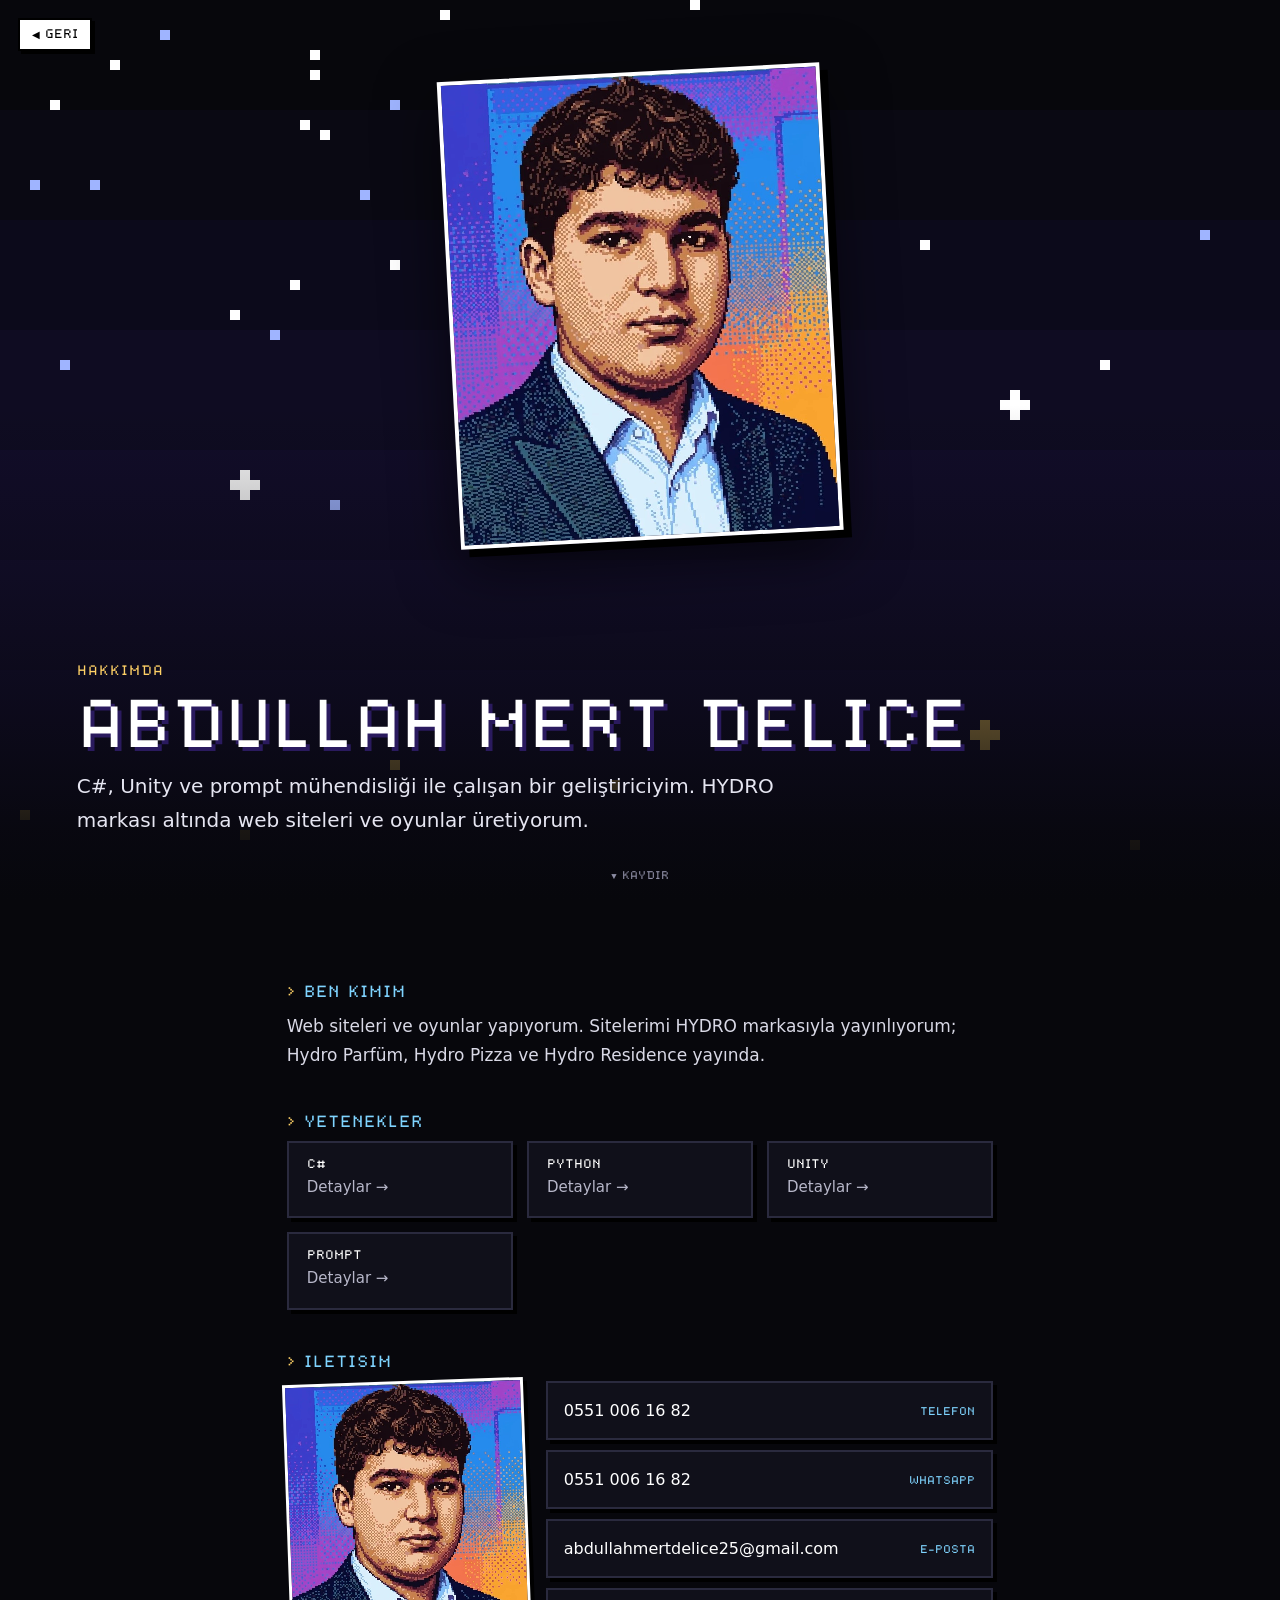
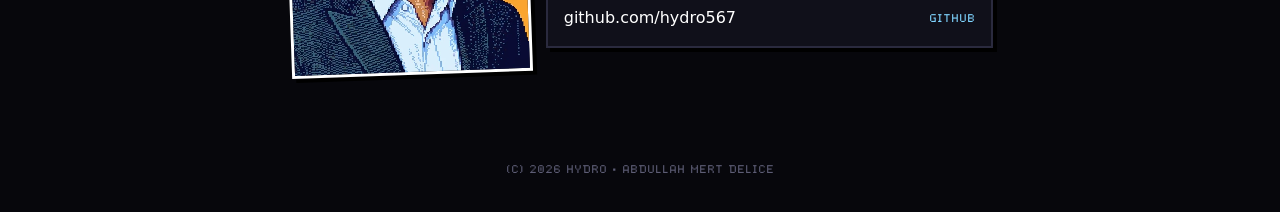
<file: hakkimda.html>
<!DOCTYPE html>
<html lang="tr">
<head>
<meta charset="utf-8">
<meta name="viewport" content="width=device-width,initial-scale=1">
<title>Abdullah Mert Delice · Abdullah Mert Delice</title>
<link rel="stylesheet" href="assets/page.css">
</head>
<body data-art="about" data-home="index.html?menu=1">
<a class="back" href="index.html?menu=1">&#9664; GERI</a>
<header class="hero">
  <canvas id="art"></canvas>
  <img class="portrait" src="img/portre.jpg" alt="Abdullah Mert Delice">
  <div class="head">
    <div class="kicker">HAKKIMDA</div>
    <h1>ABDULLAH MERT DELICE</h1>
    <p class="lead">C#, Unity ve prompt mühendisliği ile çalışan bir geliştiriciyim. HYDRO markası altında web siteleri ve oyunlar üretiyorum.</p>
  </div>
  <div class="scroll">&#9660; KAYDIR</div>
</header>
<main>
<h2>BEN KIMIM</h2><p>Web siteleri ve oyunlar yapıyorum. Sitelerimi HYDRO markasıyla yayınlıyorum; Hydro Parfüm, Hydro Pizza ve Hydro Residence yayında.</p><h2>YETENEKLER</h2><div class="grid"><a class="card" style="text-decoration:none" href="yetenekler/csharp.html"><b>C#</b><p>Detaylar &rarr;</p></a><a class="card" style="text-decoration:none" href="yetenekler/python.html"><b>PYTHON</b><p>Detaylar &rarr;</p></a><a class="card" style="text-decoration:none" href="yetenekler/unity.html"><b>UNITY</b><p>Detaylar &rarr;</p></a><a class="card" style="text-decoration:none" href="yetenekler/prompt.html"><b>PROMPT</b><p>Detaylar &rarr;</p></a></div><h2>ILETISIM</h2><div class="contactwrap"><img class="portrait-sm" src="img/portre.jpg" alt="Abdullah Mert Delice"><div class="contact"><a href="tel:05510061682">0551 006 16 82<span>TELEFON</span></a><a href="https://wa.me/905510061682" target="_blank" rel="noopener">0551 006 16 82<span>WHATSAPP</span></a><a href="mailto:abdullahmertdelice25@gmail.com">abdullahmertdelice25@gmail.com<span>E-POSTA</span></a><a href="https://github.com/hydro567" target="_blank" rel="noopener">github.com/hydro567<span>GITHUB</span></a></div></div>

</main>
<footer>(C) 2026 HYDRO &middot; ABDULLAH MERT DELICE</footer>
<script src="assets/pixelart.js"></script>
<script src="assets/page.js"></script>
</body>
</html>
</file>
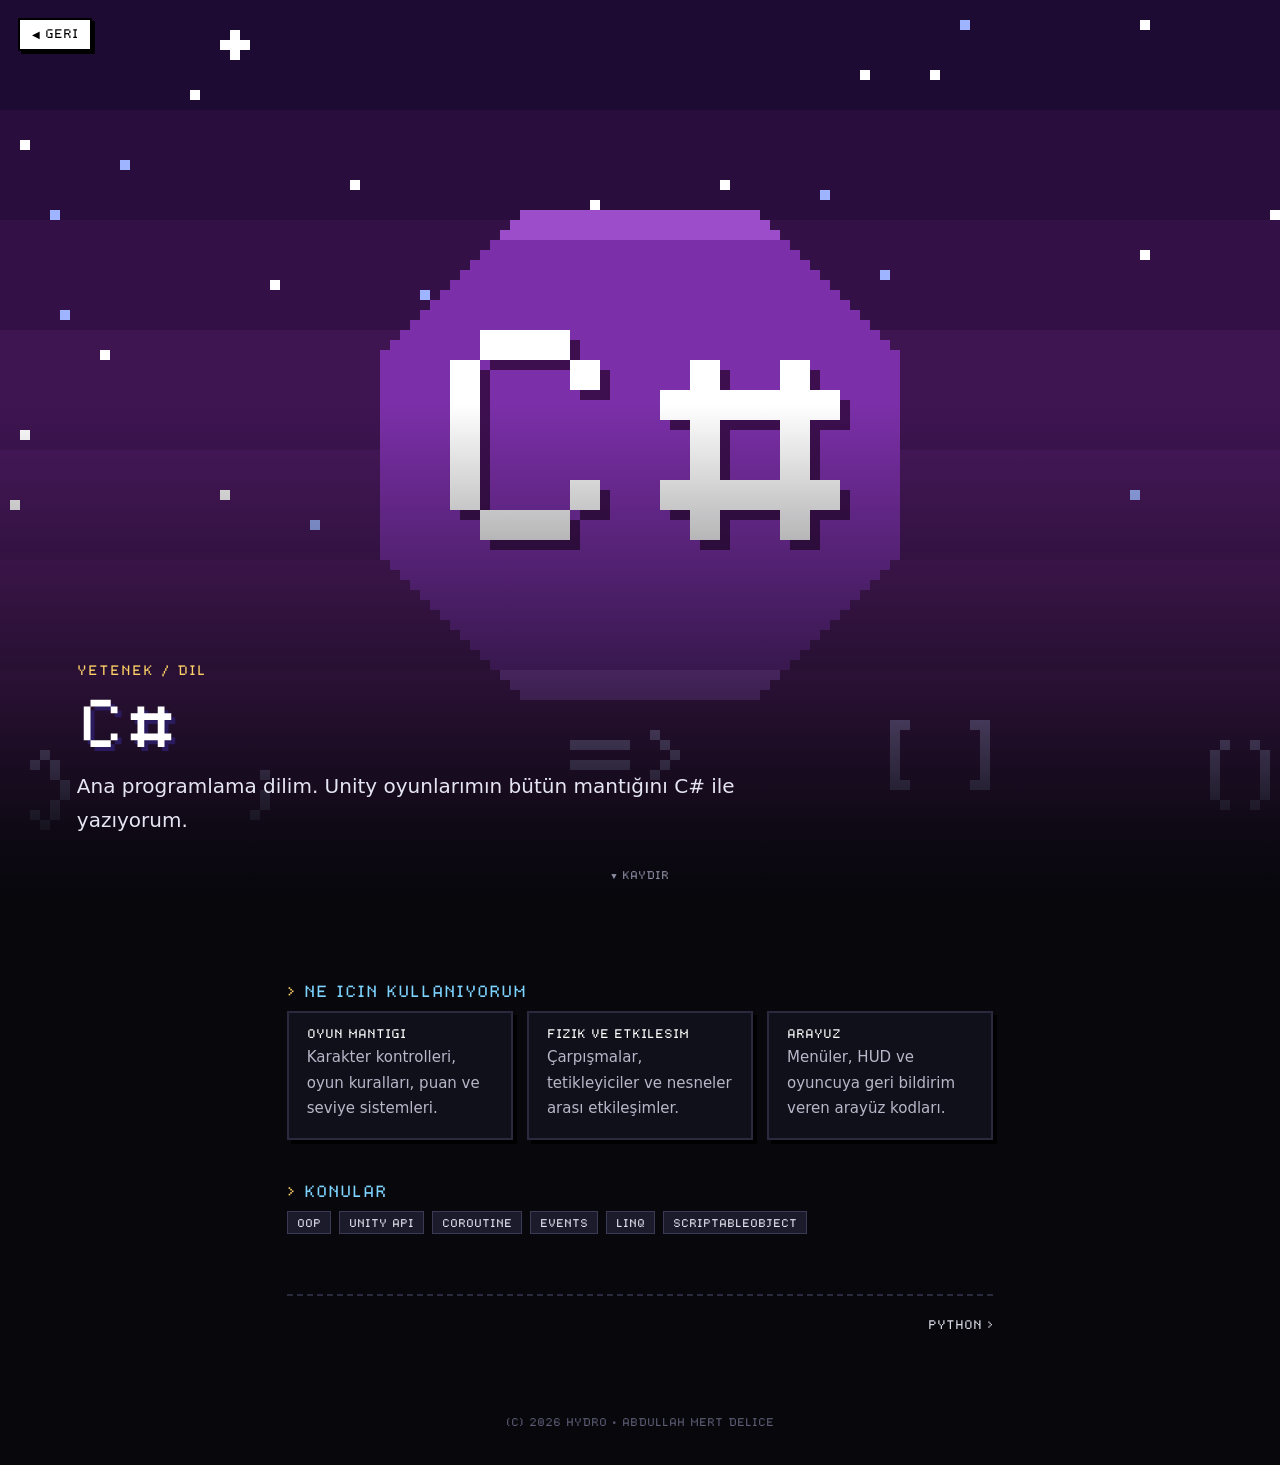
<file: yetenekler/csharp.html>
<!DOCTYPE html>
<html lang="tr">
<head>
<meta charset="utf-8">
<meta name="viewport" content="width=device-width,initial-scale=1">
<title>C# · Abdullah Mert Delice</title>
<link rel="stylesheet" href="../assets/page.css">
</head>
<body data-art="csharp" data-home="../index.html?menu=1">
<a class="back" href="../index.html?menu=1">&#9664; GERI</a>
<header class="hero">
  <canvas id="art"></canvas>
  <div class="head">
    <div class="kicker">YETENEK / DIL</div>
    <h1>C#</h1>
    <p class="lead">Ana programlama dilim. Unity oyunlarımın bütün mantığını C# ile yazıyorum.</p>
  </div>
  <div class="scroll">&#9660; KAYDIR</div>
</header>
<main>
<h2>NE ICIN KULLANIYORUM</h2><div class="grid"><div class="card"><b>OYUN MANTIGI</b><p>Karakter kontrolleri, oyun kuralları, puan ve seviye sistemleri.</p></div><div class="card"><b>FIZIK VE ETKILESIM</b><p>Çarpışmalar, tetikleyiciler ve nesneler arası etkileşimler.</p></div><div class="card"><b>ARAYUZ</b><p>Menüler, HUD ve oyuncuya geri bildirim veren arayüz kodları.</p></div></div><h2>KONULAR</h2><ul class="tags"><li>OOP</li><li>UNITY API</li><li>COROUTINE</li><li>EVENTS</li><li>LINQ</li><li>SCRIPTABLEOBJECT</li></ul>
<div class="next"><span></span><a href="python.html">PYTHON &gt;</a></div>
</main>
<footer>(C) 2026 HYDRO &middot; ABDULLAH MERT DELICE</footer>
<script src="../assets/pixelart.js"></script>
<script src="../assets/page.js"></script>
</body>
</html>
</file>
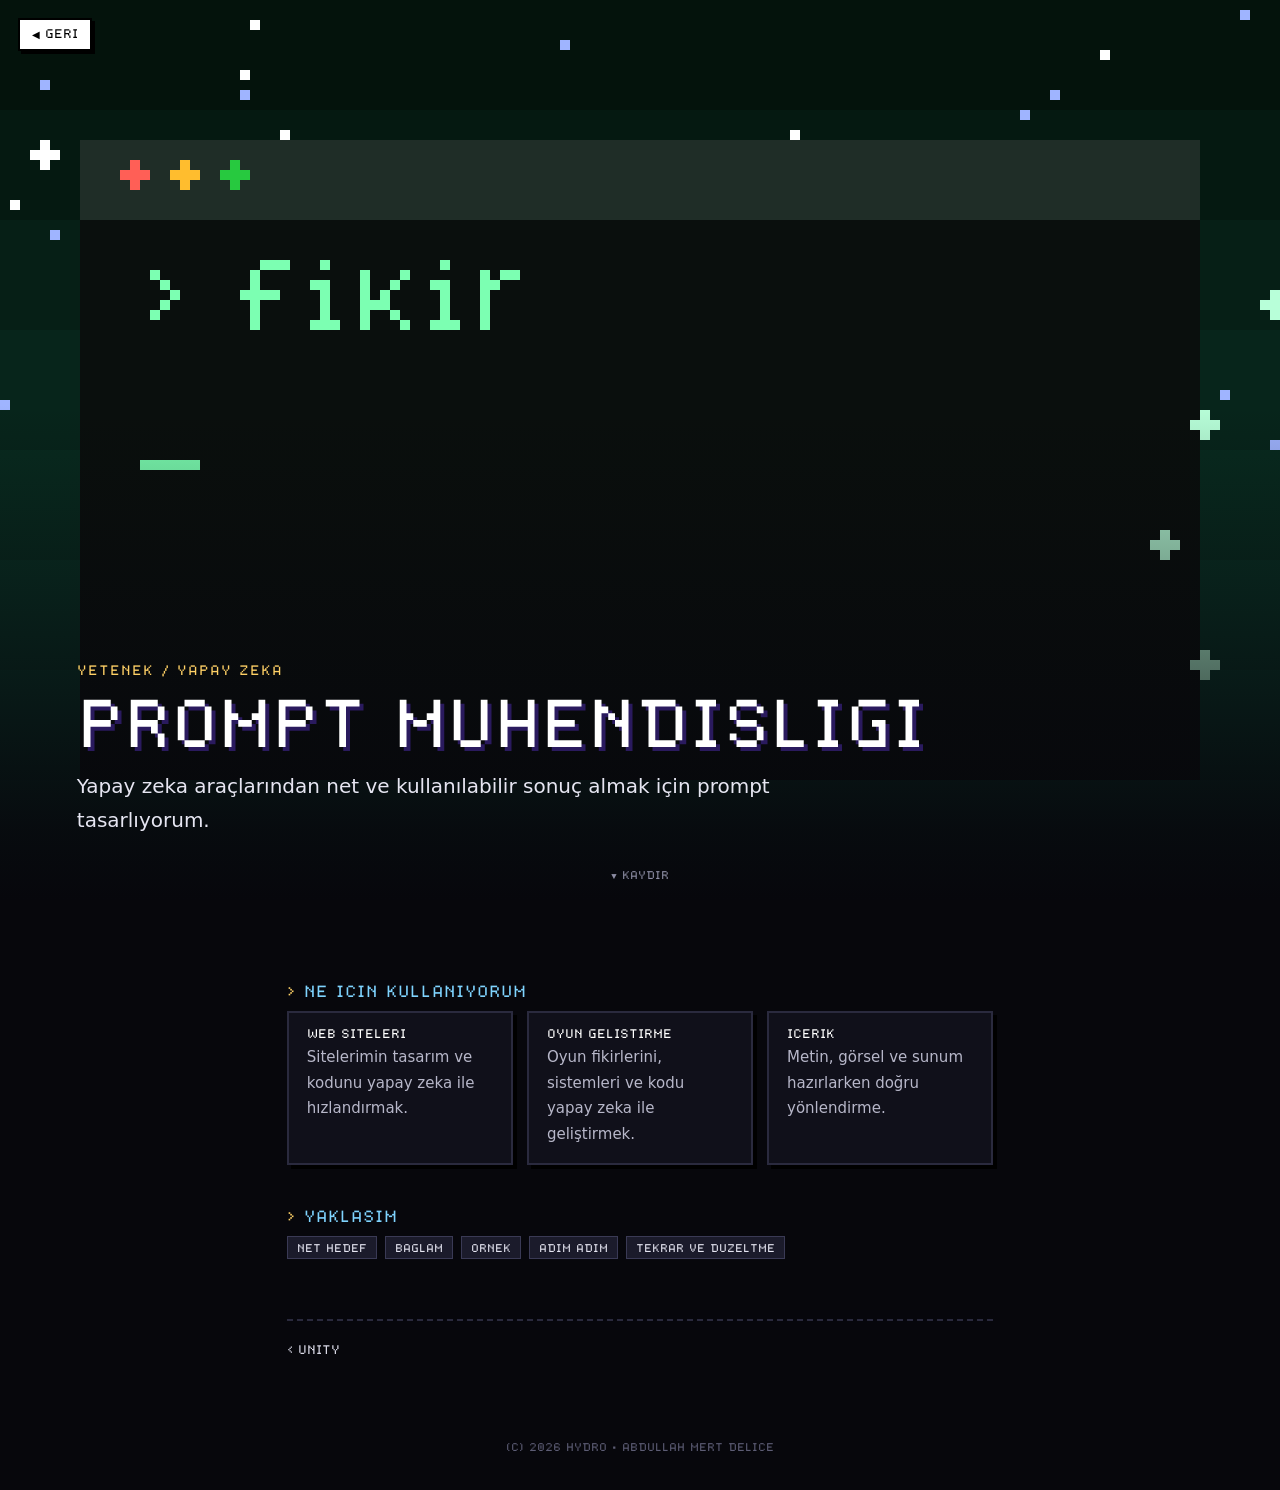
<file: yetenekler/prompt.html>
<!DOCTYPE html>
<html lang="tr">
<head>
<meta charset="utf-8">
<meta name="viewport" content="width=device-width,initial-scale=1">
<title>Prompt Muhendisligi · Abdullah Mert Delice</title>
<link rel="stylesheet" href="../assets/page.css">
</head>
<body data-art="prompt" data-home="../index.html?menu=1">
<a class="back" href="../index.html?menu=1">&#9664; GERI</a>
<header class="hero">
  <canvas id="art"></canvas>
  <div class="head">
    <div class="kicker">YETENEK / YAPAY ZEKA</div>
    <h1>PROMPT MUHENDISLIGI</h1>
    <p class="lead">Yapay zeka araçlarından net ve kullanılabilir sonuç almak için prompt tasarlıyorum.</p>
  </div>
  <div class="scroll">&#9660; KAYDIR</div>
</header>
<main>
<h2>NE ICIN KULLANIYORUM</h2><div class="grid"><div class="card"><b>WEB SITELERI</b><p>Sitelerimin tasarım ve kodunu yapay zeka ile hızlandırmak.</p></div><div class="card"><b>OYUN GELISTIRME</b><p>Oyun fikirlerini, sistemleri ve kodu yapay zeka ile geliştirmek.</p></div><div class="card"><b>ICERIK</b><p>Metin, görsel ve sunum hazırlarken doğru yönlendirme.</p></div></div><h2>YAKLASIM</h2><ul class="tags"><li>NET HEDEF</li><li>BAGLAM</li><li>ORNEK</li><li>ADIM ADIM</li><li>TEKRAR VE DUZELTME</li></ul>
<div class="next"><a href="unity.html">&lt; UNITY</a><span></span></div>
</main>
<footer>(C) 2026 HYDRO &middot; ABDULLAH MERT DELICE</footer>
<script src="../assets/pixelart.js"></script>
<script src="../assets/page.js"></script>
</body>
</html>
</file>
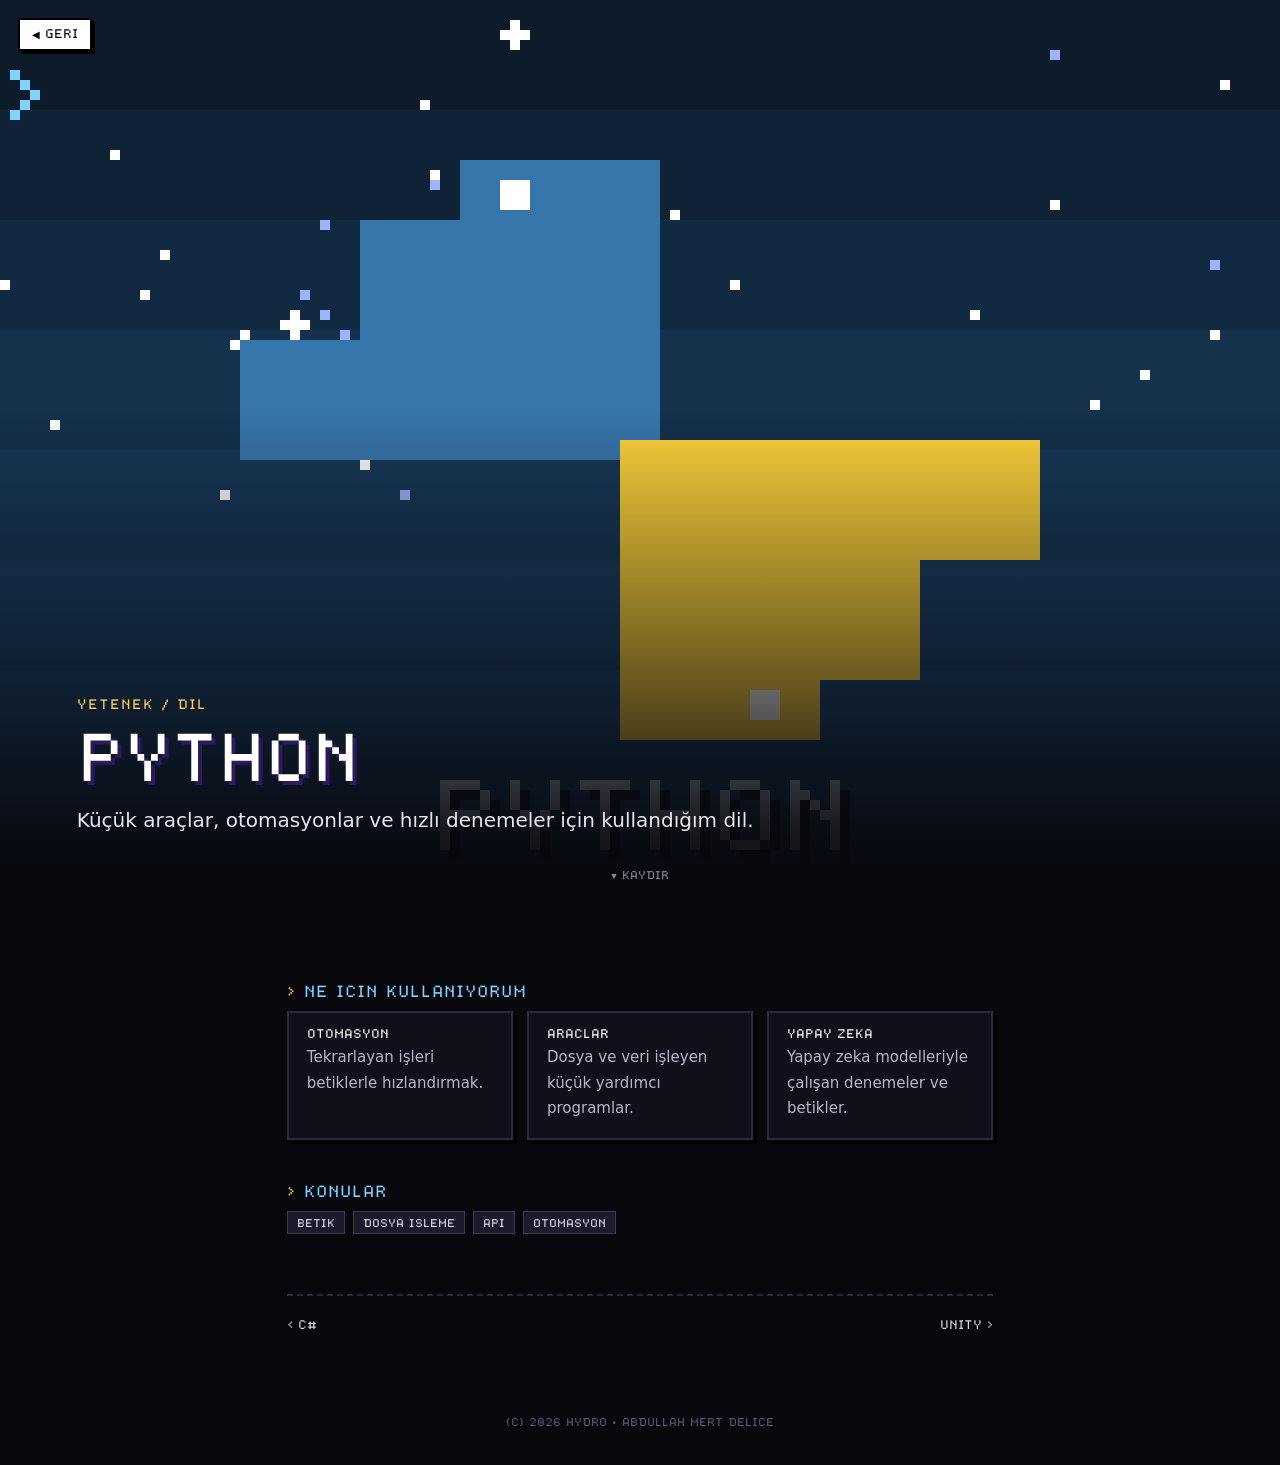
<file: yetenekler/python.html>
<!DOCTYPE html>
<html lang="tr">
<head>
<meta charset="utf-8">
<meta name="viewport" content="width=device-width,initial-scale=1">
<title>Python · Abdullah Mert Delice</title>
<link rel="stylesheet" href="../assets/page.css">
</head>
<body data-art="python" data-home="../index.html?menu=1">
<a class="back" href="../index.html?menu=1">&#9664; GERI</a>
<header class="hero">
  <canvas id="art"></canvas>
  <div class="head">
    <div class="kicker">YETENEK / DIL</div>
    <h1>PYTHON</h1>
    <p class="lead">Küçük araçlar, otomasyonlar ve hızlı denemeler için kullandığım dil.</p>
  </div>
  <div class="scroll">&#9660; KAYDIR</div>
</header>
<main>
<h2>NE ICIN KULLANIYORUM</h2><div class="grid"><div class="card"><b>OTOMASYON</b><p>Tekrarlayan işleri betiklerle hızlandırmak.</p></div><div class="card"><b>ARACLAR</b><p>Dosya ve veri işleyen küçük yardımcı programlar.</p></div><div class="card"><b>YAPAY ZEKA</b><p>Yapay zeka modelleriyle çalışan denemeler ve betikler.</p></div></div><h2>KONULAR</h2><ul class="tags"><li>BETIK</li><li>DOSYA ISLEME</li><li>API</li><li>OTOMASYON</li></ul>
<div class="next"><a href="csharp.html">&lt; C#</a><a href="unity.html">UNITY &gt;</a></div>
</main>
<footer>(C) 2026 HYDRO &middot; ABDULLAH MERT DELICE</footer>
<script src="../assets/pixelart.js"></script>
<script src="../assets/page.js"></script>
</body>
</html>
</file>
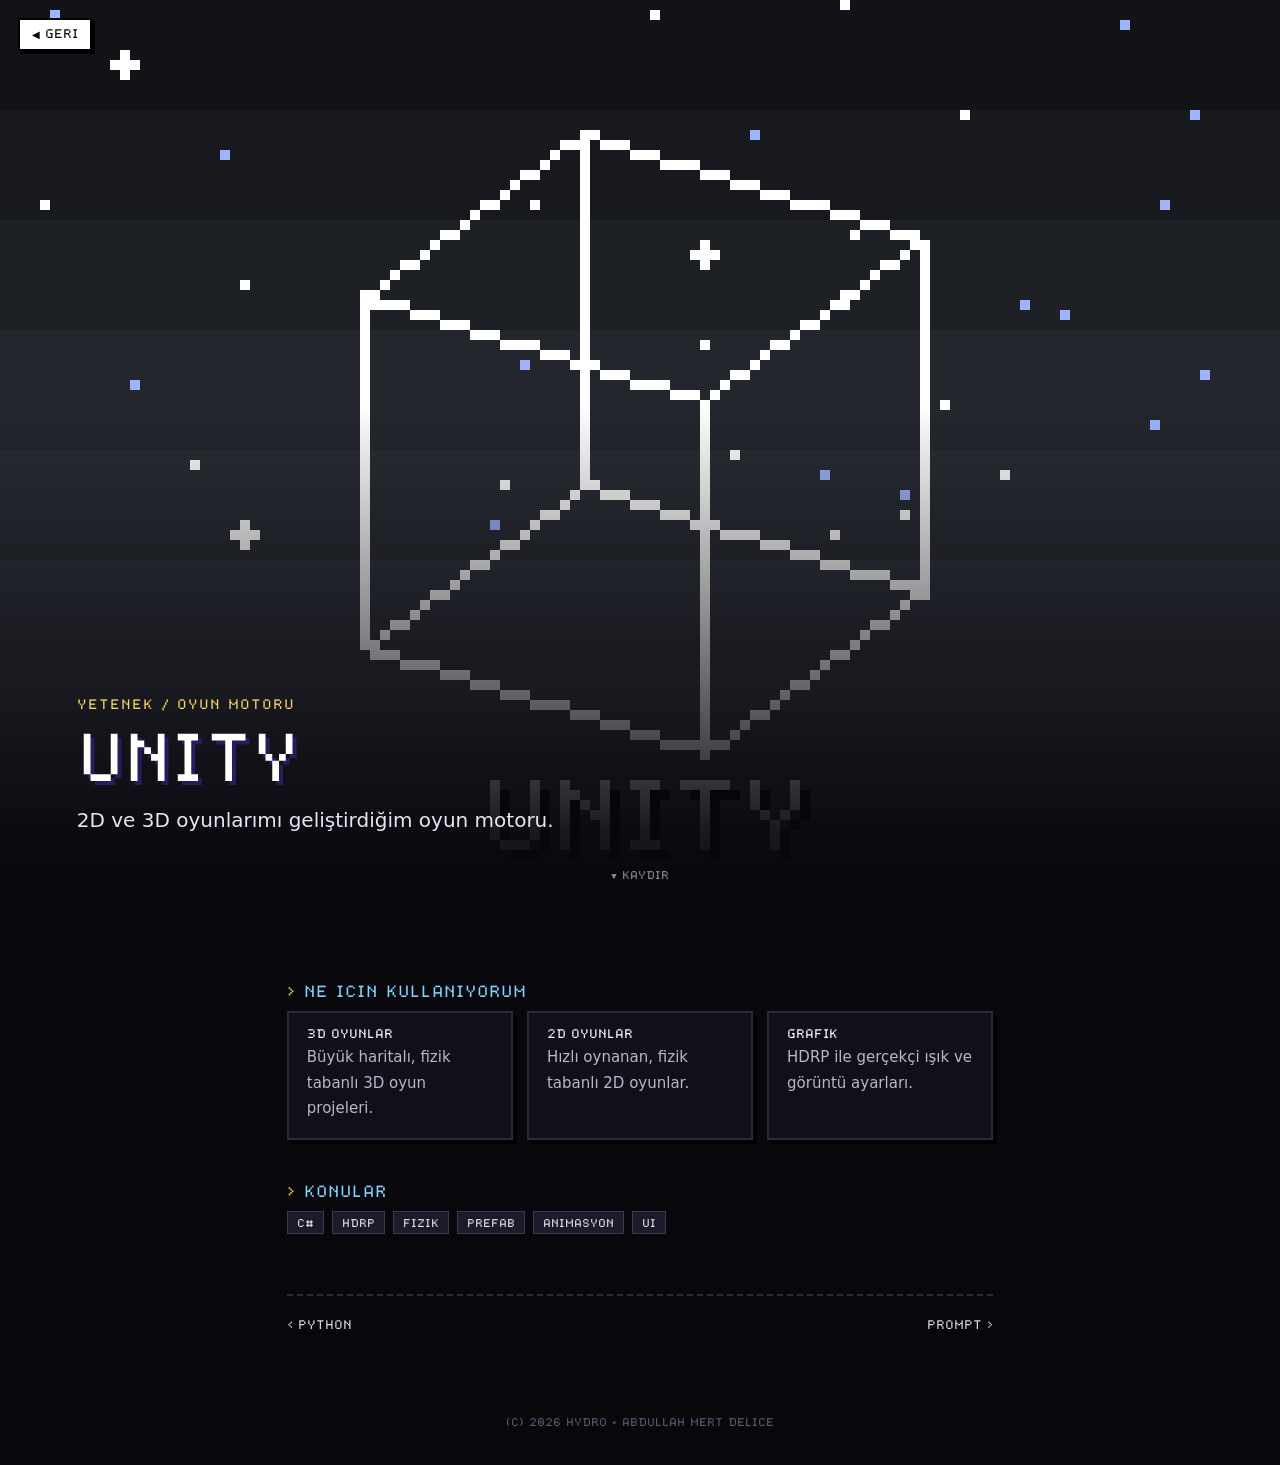
<file: yetenekler/unity.html>
<!DOCTYPE html>
<html lang="tr">
<head>
<meta charset="utf-8">
<meta name="viewport" content="width=device-width,initial-scale=1">
<title>Unity · Abdullah Mert Delice</title>
<link rel="stylesheet" href="../assets/page.css">
</head>
<body data-art="unity" data-home="../index.html?menu=1">
<a class="back" href="../index.html?menu=1">&#9664; GERI</a>
<header class="hero">
  <canvas id="art"></canvas>
  <div class="head">
    <div class="kicker">YETENEK / OYUN MOTORU</div>
    <h1>UNITY</h1>
    <p class="lead">2D ve 3D oyunlarımı geliştirdiğim oyun motoru.</p>
  </div>
  <div class="scroll">&#9660; KAYDIR</div>
</header>
<main>
<h2>NE ICIN KULLANIYORUM</h2><div class="grid"><div class="card"><b>3D OYUNLAR</b><p>Büyük haritalı, fizik tabanlı 3D oyun projeleri.</p></div><div class="card"><b>2D OYUNLAR</b><p>Hızlı oynanan, fizik tabanlı 2D oyunlar.</p></div><div class="card"><b>GRAFIK</b><p>HDRP ile gerçekçi ışık ve görüntü ayarları.</p></div></div><h2>KONULAR</h2><ul class="tags"><li>C#</li><li>HDRP</li><li>FIZIK</li><li>PREFAB</li><li>ANIMASYON</li><li>UI</li></ul>
<div class="next"><a href="python.html">&lt; PYTHON</a><a href="prompt.html">PROMPT &gt;</a></div>
</main>
<footer>(C) 2026 HYDRO &middot; ABDULLAH MERT DELICE</footer>
<script src="../assets/pixelart.js"></script>
<script src="../assets/page.js"></script>
</body>
</html>
</file>
<file: assets/page.css>
@font-face{font-family:Dogica;src:url(../fonts/dogicapixel.ttf) format('truetype');font-display:block}
*{box-sizing:border-box}
html{background:#07070c}
body{margin:0;color:#d9d9e6;font:17px/1.7 system-ui,-apple-system,"Segoe UI",Roboto,sans-serif;background:#07070c}
a{color:#7fd4ff}
.hero{position:relative;height:100vh;min-height:420px;overflow:hidden;background:#000}
.hero canvas{position:absolute;inset:0;width:100%;height:100%;image-rendering:pixelated;object-fit:cover}
.hero:after{content:"";position:absolute;inset:0;background:linear-gradient(to bottom,rgba(0,0,0,0) 45%,rgba(7,7,12,.92) 92%,#07070c)}
.back{position:fixed;left:18px;top:18px;z-index:5;display:inline-flex;align-items:center;gap:8px;padding:9px 12px;
  font:10px Dogica,monospace;color:#000;background:#fff;border:2px solid #000;box-shadow:3px 3px 0 #000;text-decoration:none}
.back:hover{background:#ffd166}
.back:active{transform:translate(2px,2px);box-shadow:1px 1px 0 #000}
.head{position:absolute;left:0;right:0;bottom:7vh;z-index:2;padding:0 6vw}
.kicker{font:11px Dogica,monospace;color:#ffd166;letter-spacing:1px;margin-bottom:14px}
h1{font:clamp(26px,5vw,54px)/1.2 Dogica,monospace;margin:0 0 16px;color:#fff;text-shadow:4px 4px 0 #2a1a5e}
.lead{max-width:720px;margin:0;font-size:clamp(16px,1.6vw,20px);color:#e6e6f2}
.scroll{position:absolute;left:50%;bottom:18px;z-index:2;transform:translateX(-50%);font:9px Dogica,monospace;color:#8c8ca3;animation:bob 1.4s infinite}
@keyframes bob{50%{transform:translate(-50%,5px)}}
main{max-width:860px;margin:0 auto;padding:40px 6vw 90px}
h2{font:13px Dogica,monospace;color:#7fd4ff;margin:46px 0 16px;letter-spacing:1px}
h2:before{content:"> ";color:#ffd166}
.grid{display:grid;grid-template-columns:repeat(auto-fit,minmax(220px,1fr));gap:14px}
.card{background:#10101a;border:2px solid #2a2a3e;padding:16px 18px;box-shadow:4px 4px 0 #000}
.card b{display:block;font:10px Dogica,monospace;color:#fff;margin-bottom:8px}
.card p{margin:0;font-size:15px;color:#b7b7c9}
.tags{display:flex;flex-wrap:wrap;gap:8px;padding:0;margin:0;list-style:none}
.tags li{font:9px Dogica,monospace;padding:7px 9px;background:#1b1b2b;border:1px solid #3a3a55;color:#e6e6f2}
.cta{display:inline-block;margin-top:22px;padding:13px 18px;font:11px Dogica,monospace;color:#000;background:#6bdb6b;border:2px solid #000;box-shadow:4px 4px 0 #000;text-decoration:none}
.cta:hover{background:#ffd166}
.cta.off{background:#555;color:#ddd;pointer-events:none}
.next{display:flex;justify-content:space-between;gap:12px;margin-top:60px;padding-top:24px;border-top:2px dashed #2a2a3e;font:10px Dogica,monospace}
.next a{color:#d9d9e6;text-decoration:none}
.next a:hover{color:#ffd166}
.contact{display:grid;gap:10px}
.contact a{display:flex;justify-content:space-between;gap:16px;padding:14px 16px;background:#10101a;border:2px solid #2a2a3e;box-shadow:4px 4px 0 #000;color:#fff;text-decoration:none;font-size:16px}
.contact a span{font:9px Dogica,monospace;color:#7fd4ff;align-self:center}
.contact a:hover{border-color:#ffd166}
footer{text-align:center;font:9px Dogica,monospace;color:#5d5d75;padding:0 0 40px}

.portrait{position:absolute;left:50%;top:8vh;z-index:1;height:min(52vh,560px);width:auto;transform:translateX(-50%) rotate(-3deg);
  border:4px solid #fff;box-shadow:8px 8px 0 #000,0 20px 60px rgba(0,0,0,.6);image-rendering:pixelated;animation:pframe 5s ease-in-out infinite}
@keyframes pframe{50%{transform:translateX(-50%) translateY(-10px) rotate(-1.5deg)}}
@media (max-height:700px){.portrait{top:6vh;height:44vh}}
.contactwrap{display:grid;grid-template-columns:minmax(0,.7fr) minmax(0,1.3fr);gap:18px;align-items:start}
.portrait-sm{width:100%;max-width:300px;border:3px solid #fff;box-shadow:4px 4px 0 #000;transform:rotate(-2deg);image-rendering:pixelated}
@media (max-width:760px){.contactwrap{grid-template-columns:1fr}}
</file>
